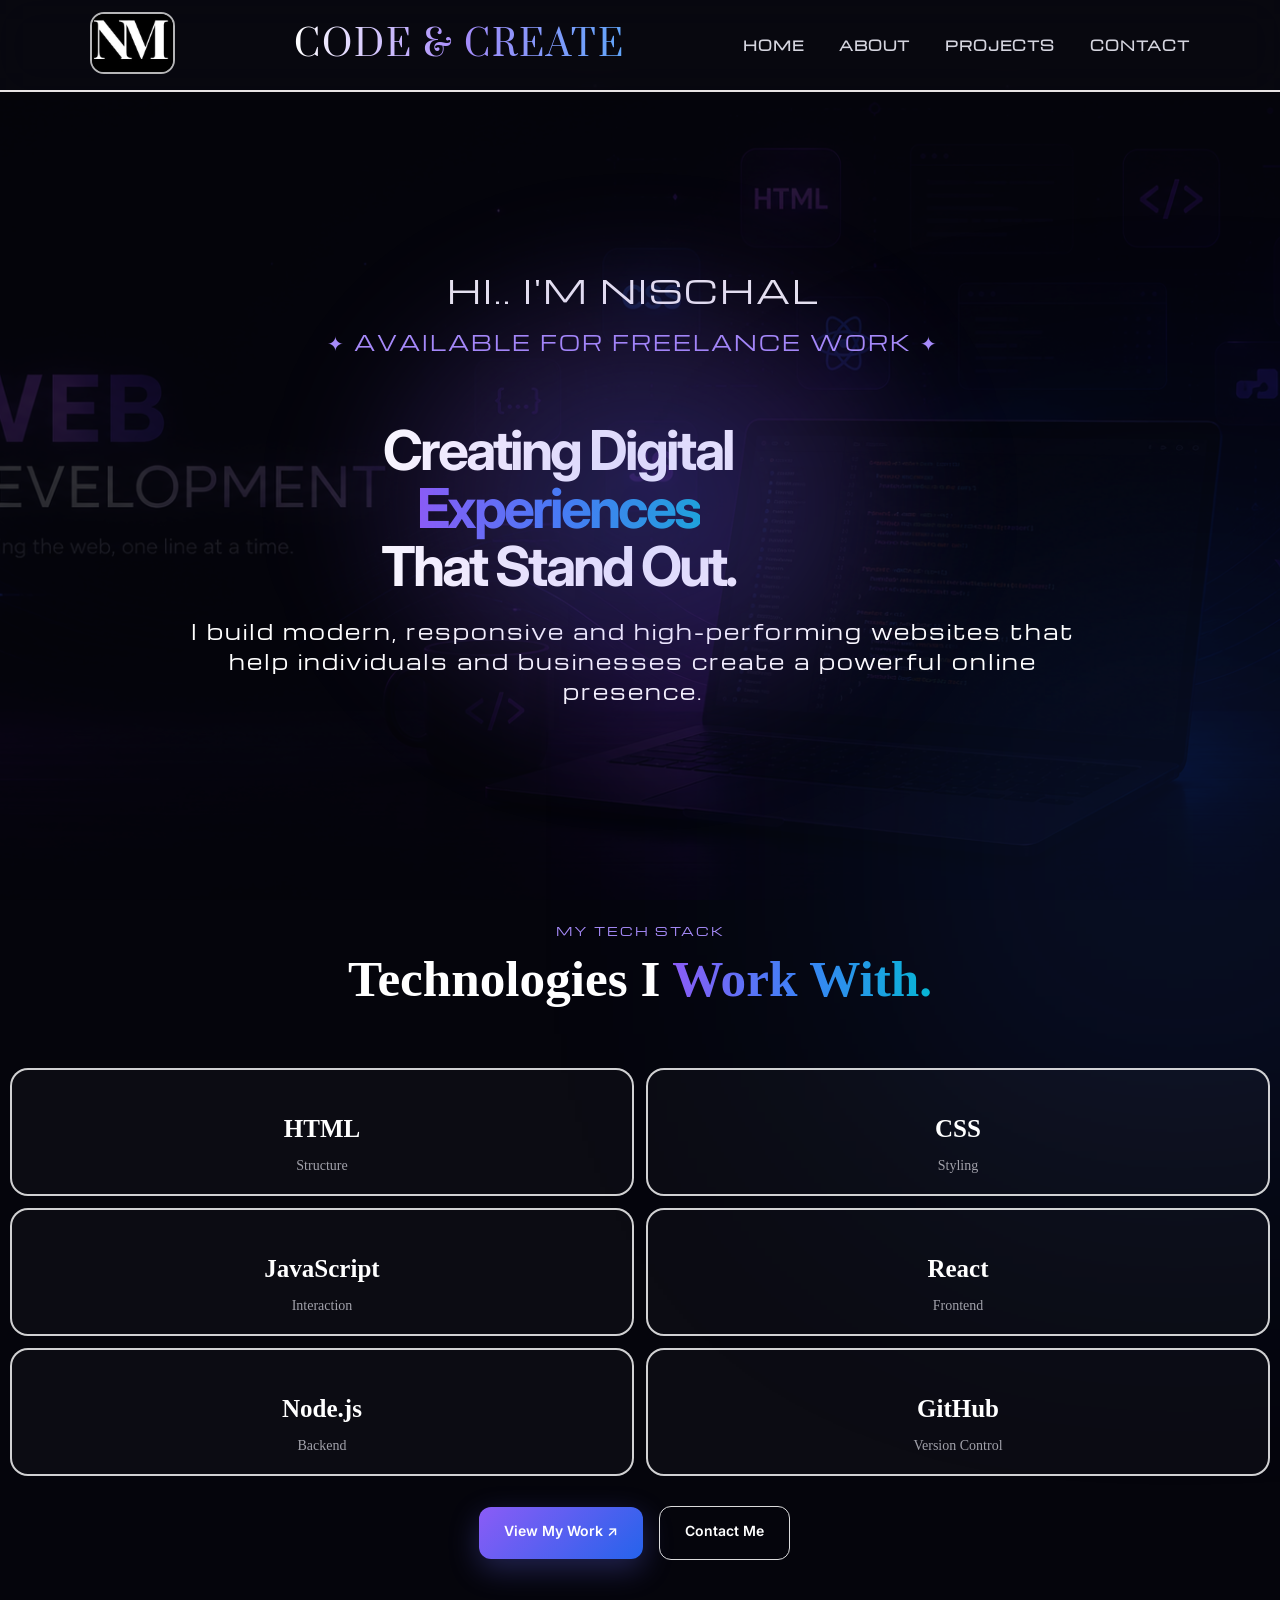
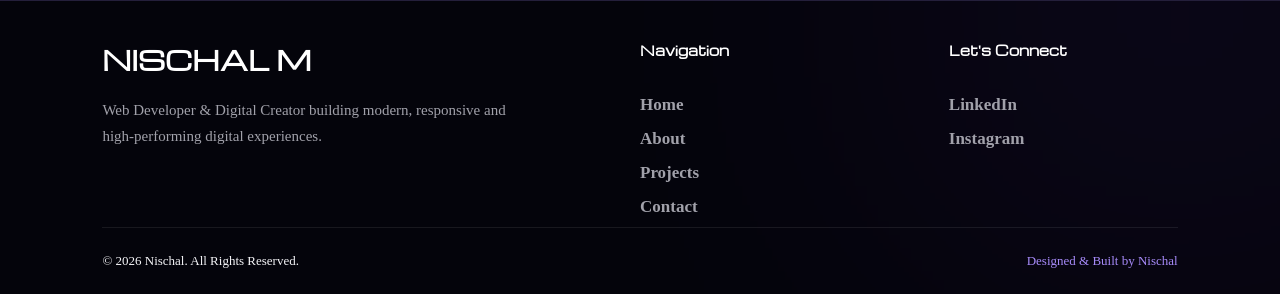
<file: index.html>
<!DOCTYPE html>
<html lang="en">

<head>
    <meta charset="UTF-8">
    <meta name="viewport" content="width=device-width, initial-scale=1.0">
    <title>Portfolio</title>
    <link rel="stylesheet" href="style.css">
    <link rel="preconnect" href="https://fonts.googleapis.com">
    <link rel="preconnect" href="https://fonts.gstatic.com" crossorigin>
    <link
        href="https://fonts.googleapis.com/css2?family=Bona+Nova+SC:ital,wght@0,400;0,700;1,400&family=Michroma&family=Noto+Sans+Arabic:wght@100..900&family=Prata&family=Roboto+Slab:wght@100..900&display=swap"
        rel="stylesheet">
</head>

<body>

    <body>
        <nav>

            <div class="logo-img">
                <img src="logo.jpg" alt="Logo">
            </div>

            <div class="logo">
                CODE & CREATE
            </div>

            <ul>
                <li><a href="index.html">Home</a></li>
                <li><a href="about.html">About</a></li>
                <li><a href="projects.html">Projects</a></li>
                <li><a href="contact.html">Contact</a></li>
            </ul>

        </nav>

        <section class="hero">

            <div class="hero-center">

                <p class="one">
                    <span class="intro-text"> Hi.. I'm Nischal </span><br>
                    ✦ AVAILABLE FOR FREELANCE WORK ✦
                </p>

                <h1 class="two">
                    Creating Digital <br>
                    <span class="bold">Experiences</span> <br>
                    That Stand Out.
                </h1>
                <p class="three">
                    I build modern, responsive and
                    high-performing
                    websites that help individuals and businesses
                    create a powerful online presence.
                </p>



            </div>
        </section>

        <!-- TECH STACK -->

        <section class="tech-section">

            <p class="section-small">
                MY TECH STACK
            </p>

            <h2>
                Technologies I <span>Work With.</span>
            </h2>


            <div class="tech-container">

                <div class="tech-card">

                    <h3>HTML</h3>
                    <p>Structure</p>
                </div>

                <div class="tech-card">
                    <h3>CSS</h3>
                    <p>Styling</p>
                </div>

                <div class="tech-card">
                    <h3>JavaScript</h3>
                    <p>Interaction</p>
                </div>

                <div class="tech-card">
                    <h3>React</h3>
                    <p>Frontend</p>
                </div>

                <div class="tech-card">
                    <h3>Node.js</h3>
                    <p>Backend</p>
                </div>

                <div class="tech-card">
                    <h3>GitHub</h3>
                    <p>Version Control</p>
                </div>

            </div>
            <a href="projects.html" class="btn">
                View My Work ↗
            </a>

            <a href="contact.html" class="btn">
                Contact Me
            </a>

        </section>
        <!-- footer -->
        <!-- ================= FOOTER ================= -->

        <footer class="footer">

            <div class="footer-top">

                <!-- Brand -->
                <div class="footer-brand">

                    <h2>NISCHAL<span> M</span></h2>

                    <p>
                        Web Developer & Digital Creator building modern,
                        responsive and high-performing digital experiences.
                    </p>

                </div>


                <!-- Navigation -->
                <div class="footer-links">

                    <h3>Navigation</h3>

                    <a href="home.html">Home</a>
                    <a href="about.html">About</a>
                    <a href="projects.html">Projects</a>
                    <a href="contact.html">Contact</a>

                </div>


                <!-- Social -->
                <div class="footer-social">

                    <h3>Let's Connect</h3>
                    <a href="https://www.linkedin.com/in/nischal17/">LinkedIn </a>
                    <a href="https://www.instagram.com/nischal.m_17_/">Instagram </a>

                </div>

            </div>


            <div class="footer-bottom">

                <p>
                    © 2026 Nischal. All Rights Reserved.
                </p>

                <p class="footer-made">
                    Designed & Built by Nischal
                </p>

            </div>

        </footer>
</file>
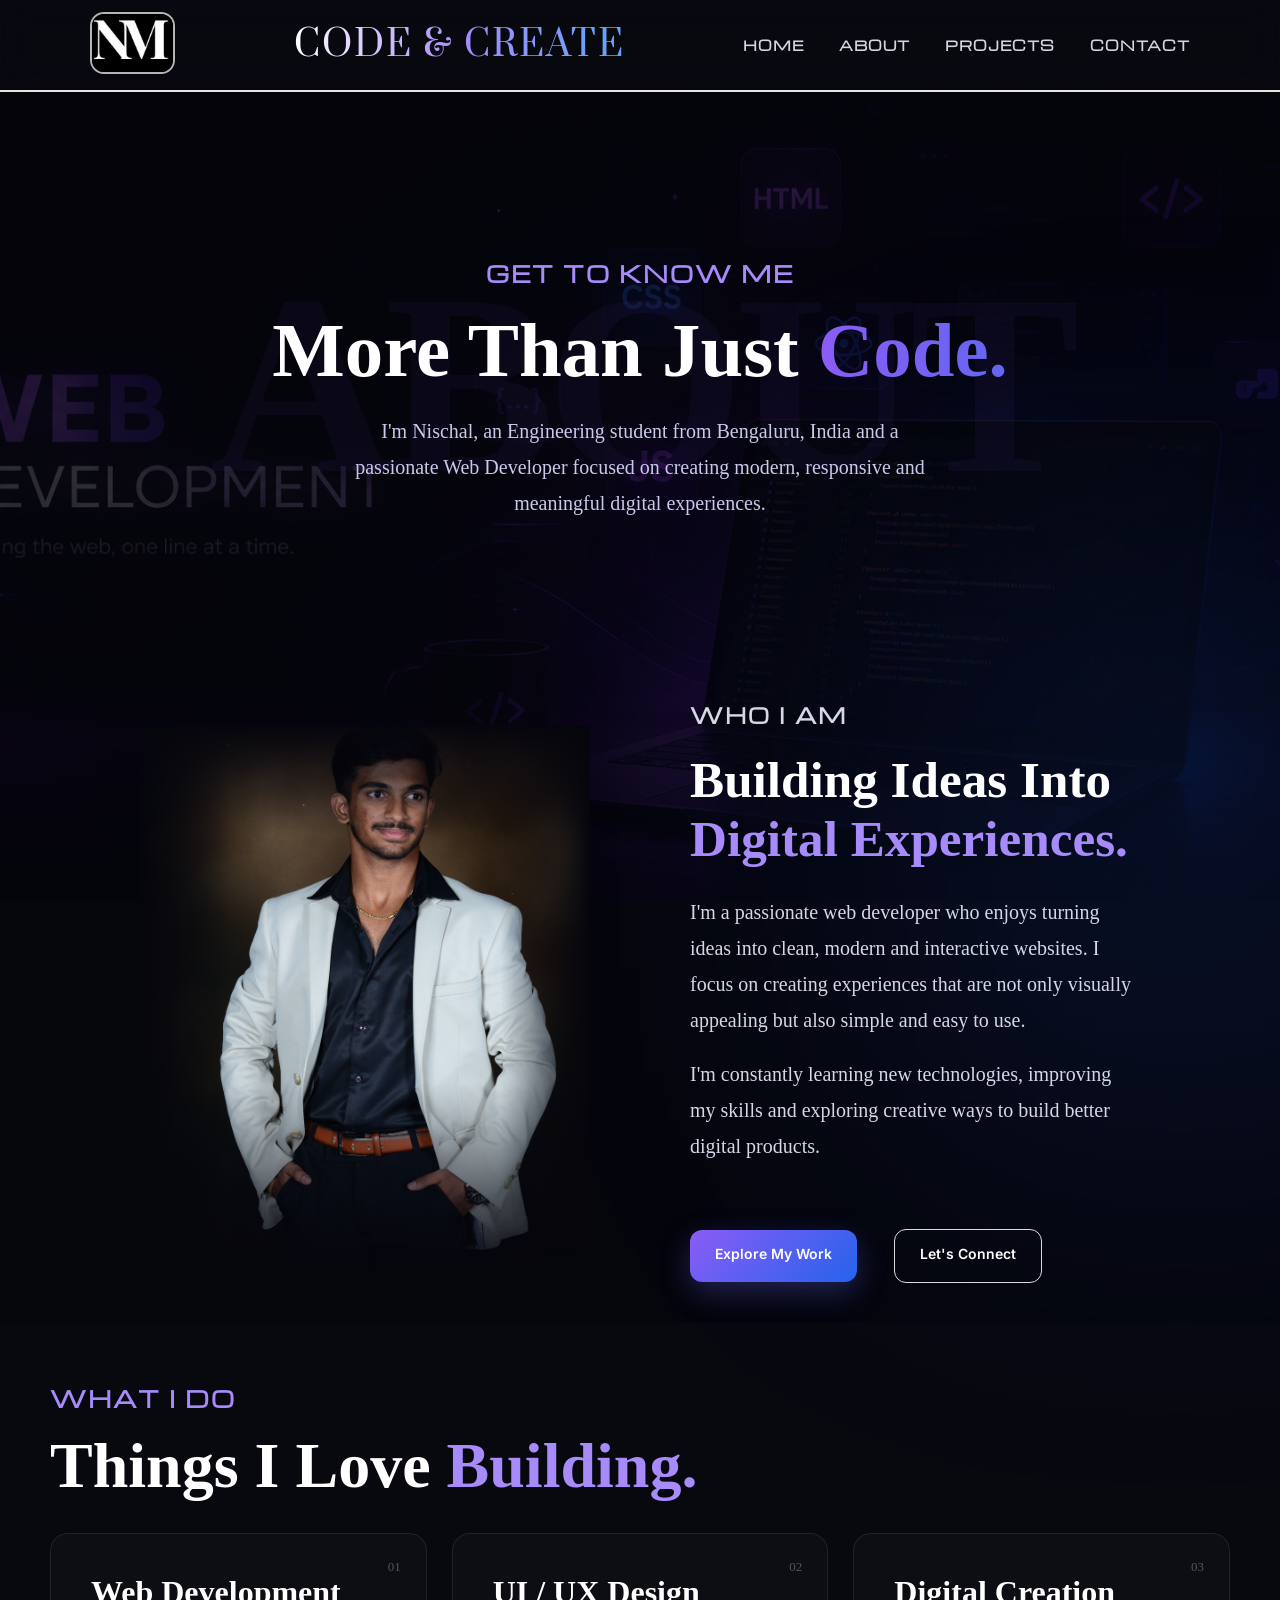
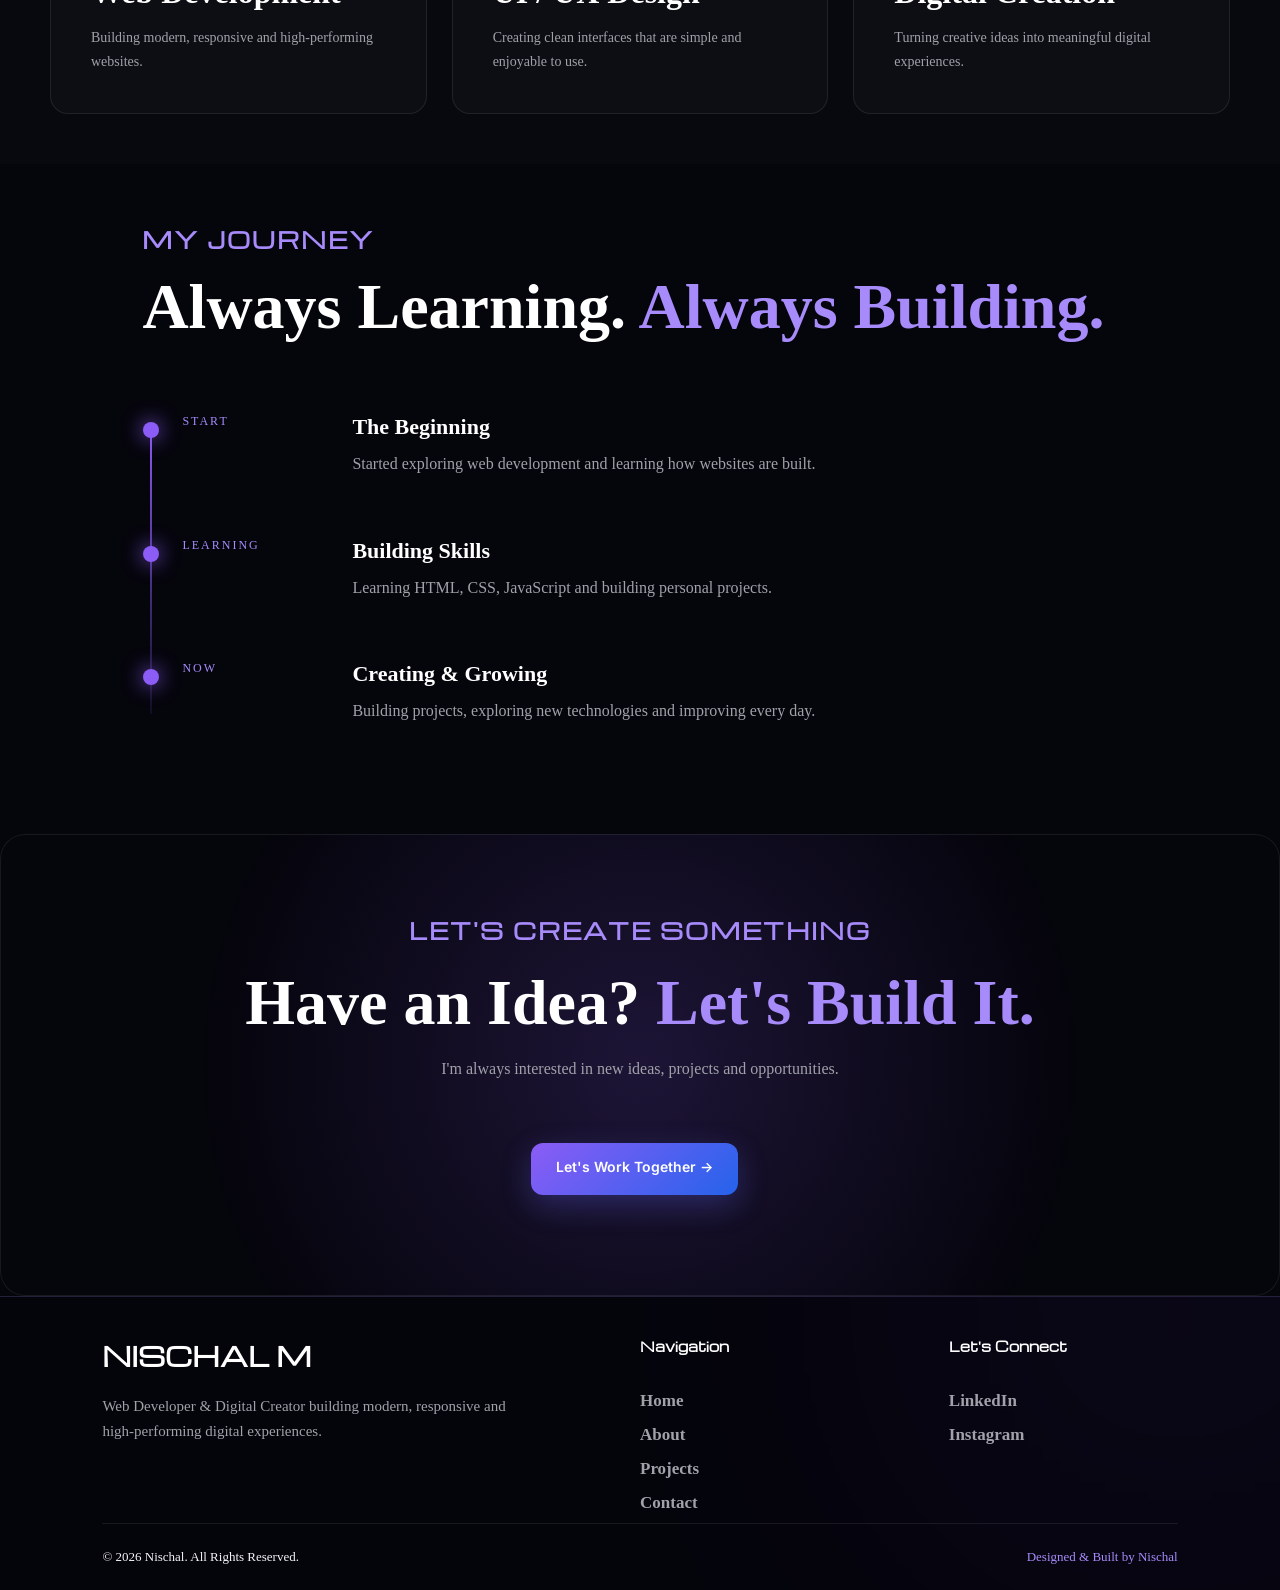
<file: about.html>
<!DOCTYPE html>
<html lang="en">

<head>
    <meta charset="UTF-8">
    <meta name="viewport" content="width=device-width, initial-scale=1.0">

    <title>About | Nischal</title>

    <link rel="stylesheet" href="style.css">
    <link rel="stylesheet" href="about.css">

    <link href="https://fonts.googleapis.com/css2?family=Inter:wght@400;500;600;700;800&family=Michroma&display=swap"
        rel="stylesheet">
</head>

<body>

    <!-- ================= NAVBAR ================= -->

    <nav>

        <div class="logo-img">
            <img src="logo.jpg" alt="NM Logo">
        </div>

        <div class="logo">
            CODE & CREATE
        </div>

        <ul>
            <li><a href="index.html">Home</a></li>
            <li><a href="about.html" class="active">About</a></li>
            <li><a href="projects.html">Projects</a></li>
            <li><a href="contact.html">Contact</a></li>
        </ul>

    </nav>


    <!-- ================= ABOUT HERO ================= -->

    <section class="about-hero">

        <div class="about-bg-text">
            ABOUT
        </div>

        <div class="about-hero-content">

            <p class="section-small">
                GET TO KNOW ME
            </p>

            <h1>
                More Than Just
                <span>Code.</span>
            </h1>

            <p class="about-hero-text">
                I'm Nischal, an Engineering student from Bengaluru, India and a passionate Web Developer focused on
                creating modern, responsive and meaningful digital
                experiences.
            </p>

        </div>

    </section>


    <!-- ================= WHO I AM ================= -->

    <section class="who-section">

        <div class="who-image">

            <div class="image-glow"></div>

            <img src="intro3.jpg" alt="Nischal">



        </div>


        <div class="who-content">

            <p class="section-small">
                WHO I AM
            </p>

            <h2>
                Building Ideas Into
                <span>Digital Experiences.</span>
            </h2>

            <p>
                I'm a passionate web developer who enjoys turning
                ideas into clean, modern and interactive websites.
                I focus on creating experiences that are not only
                visually appealing but also simple and easy to use.
            </p>

            <p>
                I'm constantly learning new technologies, improving
                my skills and exploring creative ways to build better
                digital products.
            </p>


            <div class="about-buttons">

                <a href="projects.html" class="btn">
                    Explore My Work 
                </a>

                <a href="contact.html" class="btn">
                    Let's Connect
                </a>

            </div>

        </div>

    </section>


    <!-- ================= WHAT I DO ================= -->

    <section class="services-section">

        <div class="section-heading">

            <p class="section-small">
                WHAT I DO
            </p>

            <h2>
                Things I Love
                <span>Building.</span>
            </h2>

        </div>


        <div class="services-container">

            <div class="service-card">

                <span class="service-number">
                    01
                </span>

                

                <h3>
                    Web Development
                </h3>

                <p>
                    Building modern, responsive and
                    high-performing websites.
                </p>

            </div>


            <div class="service-card">

                <span class="service-number">
                    02
                </span>

                

                <h3>
                    UI / UX Design
                </h3>

                <p>
                    Creating clean interfaces that
                    are simple and enjoyable to use.
                </p>

            </div>


            <div class="service-card">

                <span class="service-number">
                    03
                </span>

                

                <h3>
                    Digital Creation
                </h3>

                <p>
                    Turning creative ideas into
                    meaningful digital experiences.
                </p>

            </div>

        </div>

    </section>


    <!-- ================= JOURNEY ================= -->

    <section class="journey-section">

        <div class="section-heading">

            <p class="section-small">
                MY JOURNEY
            </p>

            <h2>
                Always Learning.
                <span>Always Building.</span>
            </h2>

        </div>


        <div class="journey-container">

            <div class="journey-line"></div>


            <div class="journey-item">

                <div class="journey-dot"></div>

                <div class="journey-year">
                    START
                </div>

                <div class="journey-content">

                    <h3>
                        The Beginning
                    </h3>

                    <p>
                        Started exploring web development and
                        learning how websites are built.
                    </p>

                </div>

            </div>


            <div class="journey-item">

                <div class="journey-dot"></div>

                <div class="journey-year">
                    LEARNING
                </div>

                <div class="journey-content">

                    <h3>
                        Building Skills
                    </h3>

                    <p>
                        Learning HTML, CSS, JavaScript and
                        building personal projects.
                    </p>

                </div>

            </div>


            <div class="journey-item">

                <div class="journey-dot"></div>

                <div class="journey-year">
                    NOW
                </div>

                <div class="journey-content">

                    <h3>
                        Creating & Growing
                    </h3>

                    <p>
                        Building projects, exploring new
                        technologies and improving every day.
                    </p>

                </div>

            </div>

        </div>

    </section>


    <!-- ================= CTA ================= -->

    <section class="about-cta">

        <p class="section-small">
            LET'S CREATE SOMETHING
        </p>

        <h2>
            Have an Idea?
            <span>Let's Build It.</span>
        </h2>

        <p>
            I'm always interested in new ideas,
            projects and opportunities.
        </p>

        <a href="contact.html" class="btn">
            Let's Work Together →
        </a>

    </section>


    <!-- ================= FOOTER ================= -->

    <footer class="footer">

        <div class="footer-top">

            <div class="footer-brand">

                <h2>NISCHAL<span> M</span></h2>

                <p>
                    Web Developer & Digital Creator building modern,
                    responsive and high-performing digital experiences.
                </p>

            </div>


            <div class="footer-links">

                <h3>Navigation</h3>

                <a href="index.html">Home</a>
                <a href="about.html">About</a>
                <a href="projects.html">Projects</a>
                <a href="contact.html">Contact</a>

            </div>


            <div class="footer-social">

                <h3>Let's Connect</h3>
                    <a href="https://www.linkedin.com/in/nischal17/">LinkedIn </a>
                    <a href="https://www.instagram.com/nischal.m_17_/">Instagram </a>

            </div>

        </div>


        <div class="footer-bottom">

            <p>
                © 2026 Nischal. All Rights Reserved.
            </p>

            <p class="footer-made">
                Designed & Built by Nischal
            </p>

        </div>

    </footer>

</body>

</html>
</file>
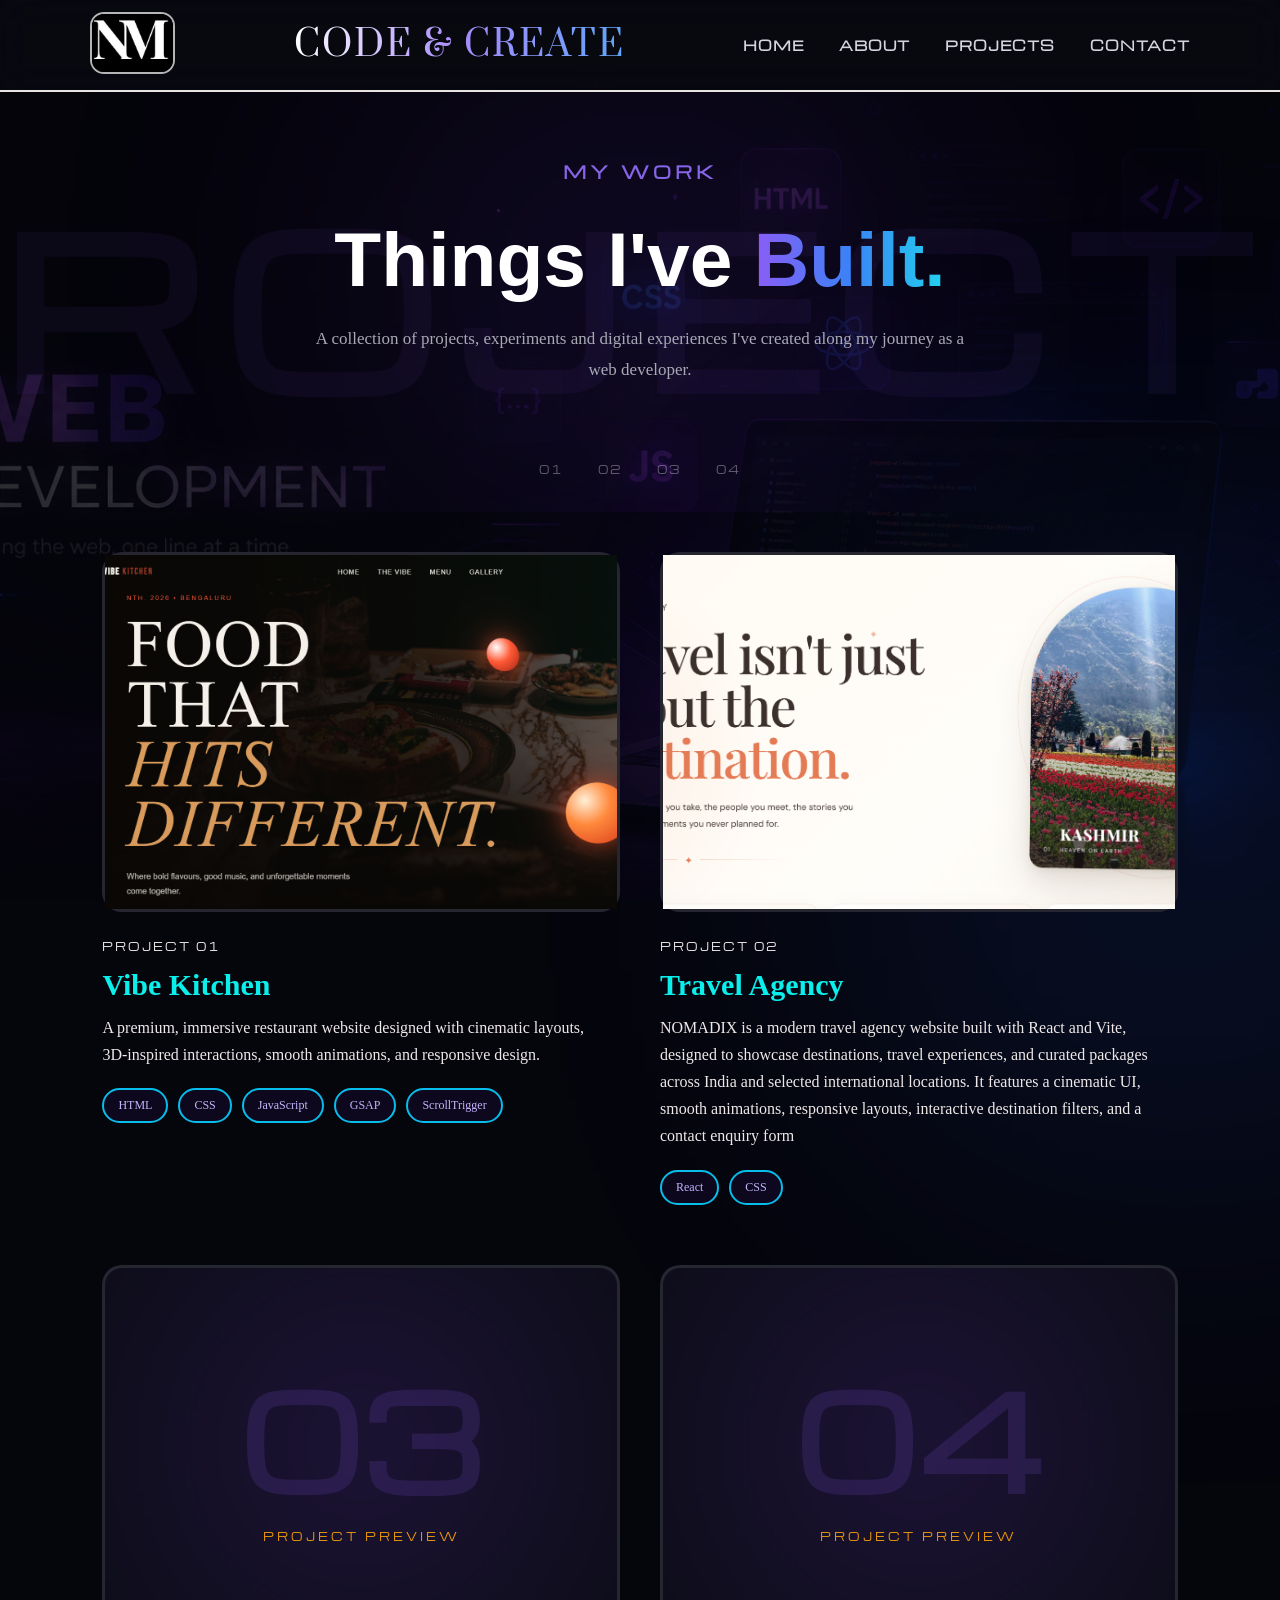
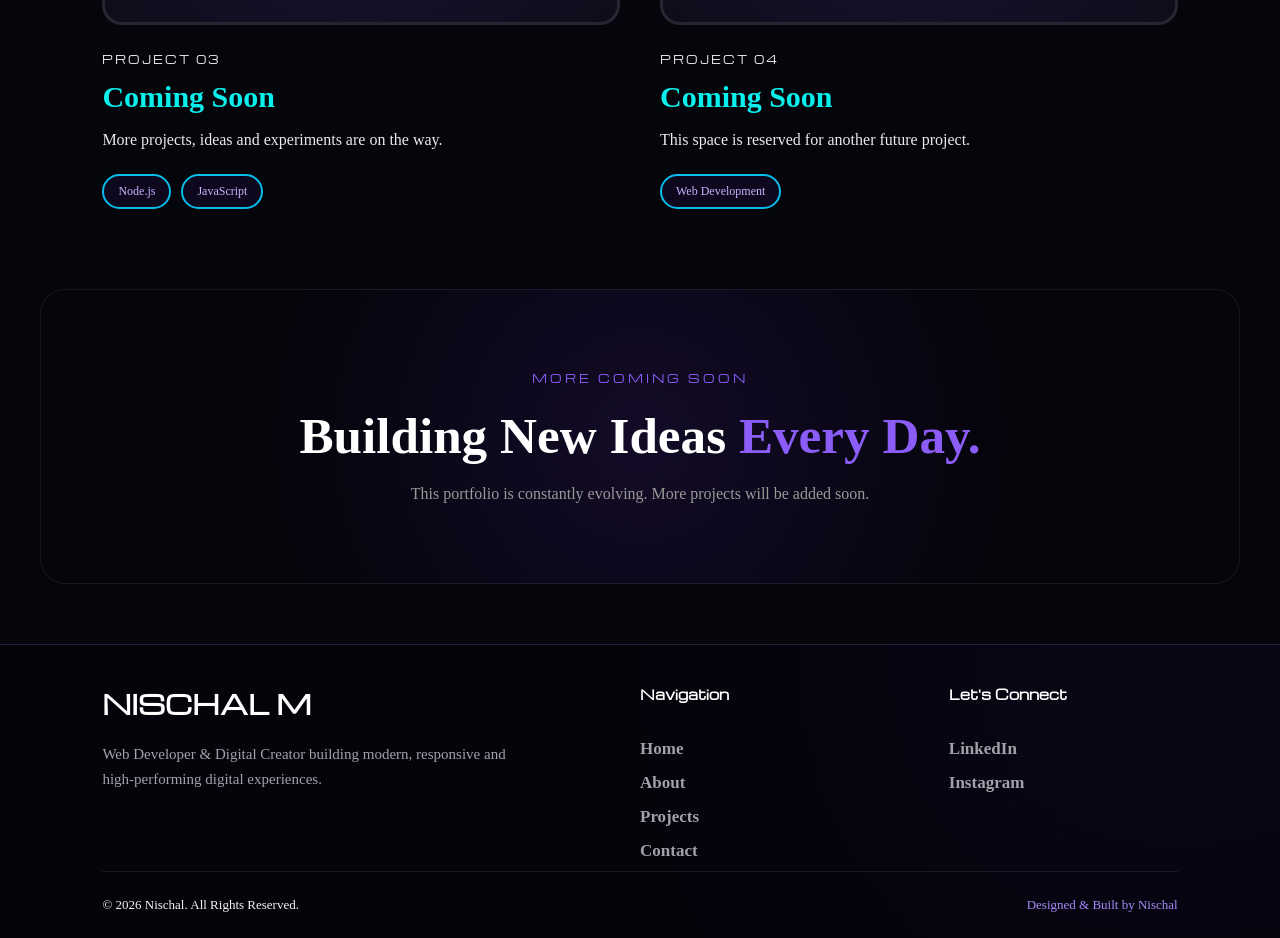
<file: projects.html>
<!DOCTYPE html>

<html lang="en">

<head>

    <meta charset="UTF-8">

    <meta name="viewport" content="width=device-width, initial-scale=1.0">

    <title>Projects | Nischal</title>

    <!-- Main CSS -->
    <link rel="stylesheet" href="style.css">

    <!-- Projects CSS -->
    <link rel="stylesheet" href="projects.css">

    <!-- Fonts -->

    <link
        href="https://fonts.googleapis.com/css2?family=Inter:wght@400;500;600;700;800&family=Michroma&family=Prata&display=swap"
        rel="stylesheet">

</head>


<body>


    <!-- ================= NAVBAR ================= -->

    <nav>

        <div class="logo-img">

            <img src="logo.jpg" alt="NM Logo">

        </div>


        <div class="logo">

            CODE & CREATE

        </div>


        <ul>

            <li>
                <a href="index.html">Home</a>
            </li>

            <li>
                <a href="about.html">About</a>
            </li>

            <li>
                <a href="projects.html" class="active">Projects</a>
            </li>

            <li>
                <a href="contact.html">Contact</a>
            </li>

        </ul>

    </nav>



    <!-- ================= PROJECT HERO ================= -->

    <section class="projects-hero">

        <p class="section-small">

            MY WORK

        </p>


        <h1>

            Things I've <span>Built.</span>

        </h1>


        <p class="projects-intro">

            A collection of projects, experiments and digital
            experiences I've created along my journey as a web developer.

        </p>
        <div class="project-counter">

            <span>01</span>

            <span>02</span>

            <span>03</span>

            <span>04</span>

        </div>

    </section>



    <!-- ================= PROJECTS GRID ================= -->

    <section class="projects-section">


        <div class="projects-grid">


            <!-- ================= PROJECT 01 ================= -->

            <div class="project-item">

                <a href="https://project1-vibe-kitchen-kappa.vercel.app/" target="_blank" class="project-image-link">

                    <div class="project-image">

                        <img src="pro1.png" alt="Vibe Kitchen Restaurant Website">

                    </div>

                </a>

                <div class="project-info">

                    <p class="project-number">

                        PROJECT 01

                    </p>


                    <h2>

                        Vibe Kitchen

                    </h2>


                    <p>

                        A premium, immersive restaurant website designed with cinematic layouts, 3D-inspired
                        interactions, smooth animations, and responsive design.

                    </p>


                    <div class="project-tags">

                        <span>HTML</span>

                        <span>CSS</span>

                        <span>JavaScript</span>

                        <span>GSAP</span>

                        <SPAN>ScrollTrigger</SPAN>

                    </div>

                </div>

            </div>



            <!-- ================= PROJECT 02 ================= -->

            <div class="project-item">
                <a href="https://travel-agency-demo-cyan.vercel.app/" target="_blank" class="project-image-link">



                    <div class="project-image">
                        <img src="pro2-new.png" alt="Travel Agency Website">
                    </div>
                </a>





                <div class="project-info">

                    <p class="project-number">

                        PROJECT 02

                    </p>


                    <h2>

                        Travel Agency

                    </h2>


                    <p>

                        NOMADIX is a modern travel agency website built with React and Vite, designed to showcase
                        destinations, travel experiences, and curated packages across India and selected
                        international locations. It features a cinematic UI, smooth animations, responsive
                        layouts, interactive destination filters, and a contact enquiry form</p>


                    </p>


                    <div class="project-tags">

                        <span>React</span>

                        <span>CSS</span>

                    </div>

                </div>

            </div>



            <!-- ================= PROJECT 03 ================= -->

            <div class="project-item">

                <a href="#" target="_blank" class="project-image-link">

                    <div class="project-image">

                        <div class="project-placeholder">

                            <span>03</span>

                            <p>PROJECT PREVIEW</p>

                        </div>

                    </div>

                </a>


                <div class="project-info">

                    <p class="project-number">

                        PROJECT 03

                    </p>


                    <h2>

                        Coming Soon

                    </h2>


                    <p>

                        More projects, ideas and experiments
                        are on the way.

                    </p>


                    <div class="project-tags">

                        <span>Node.js</span>

                        <span>JavaScript</span>

                    </div>

                </div>

            </div>



            <!-- ================= PROJECT 04 ================= -->

            <div class="project-item">

                <a href="#" target="_blank" class="project-image-link">

                    <div class="project-image">

                        <div class="project-placeholder">

                            <span>04</span>

                            <p>PROJECT PREVIEW</p>

                        </div>

                    </div>

                </a>


                <div class="project-info">

                    <p class="project-number">

                        PROJECT 04

                    </p>


                    <h2>

                        Coming Soon

                    </h2>


                    <p>

                        This space is reserved for another
                        future project.

                    </p>


                    <div class="project-tags">

                        <span>Web Development</span>

                    </div>

                </div>

            </div>


        </div>

    </section>



    <!-- ================= FUTURE PROJECT CTA ================= -->

    <section class="projects-cta">

        <div class="projects-cta-box">

            <p>

                MORE COMING SOON

            </p>


            <h2>

                Building New Ideas <span>Every Day.</span>

            </h2>


            <p class="projects-cta-text">

                This portfolio is constantly evolving.
                More projects will be added soon.

            </p>

        </div>

    </section>



    <!-- ================= FOOTER ================= -->
    <footer class="footer">

        <div class="footer-top">

            <div class="footer-brand">

                <h2>NISCHAL<span> M</span></h2>

                <p>
                    Web Developer & Digital Creator building modern,
                    responsive and high-performing digital experiences.
                </p>

            </div>


            <div class="footer-links">

                <h3>Navigation</h3>

                <a href="index.html">Home</a>
                <a href="about.html">About</a>
                <a href="projects.html">Projects</a>
                <a href="contact.html">Contact</a>

            </div>


            <div class="footer-social">

                <h3>Let's Connect</h3>
                <a href="https://www.linkedin.com/in/nischal17/">LinkedIn </a>
                <a href="https://www.instagram.com/nischal.m_17_/">Instagram </a>

            </div>

        </div>


        <div class="footer-bottom">

            <p>
                © 2026 Nischal. All Rights Reserved.
            </p>

            <p class="footer-made">
                Designed & Built by Nischal
            </p>

        </div>

    </footer>

</body>

</html>
</file>
<file: style.css>
/* =========================
   GLOBAL
========================= */

@import url('https://fonts.googleapis.com/css2?family=Inter:wght@400;500;600;700;800&family=Michroma&family=Prata&display=swap');

* {
    margin: 0;
    padding: 0;
    box-sizing: border-box;
}

html {
    scroll-behavior: smooth;
}

body {
    margin: 0;
    min-height: 100vh;
    background-color: #05050c;
    color: white;
}

body::before {
    content: "";

    position: fixed;
    inset: 0;

    background-image: url("./bg1.png");
    background-size: cover;
    background-position: center;
    background-repeat: no-repeat;

    opacity: 0.2;

    z-index: -1;

    pointer-events: none;
}

body::after {
    content: "";

    position: fixed;

    width: 500px;
    height: 500px;

    background: #2563eb;

    filter: blur(180px);

    opacity: 0.18;

    bottom: -200px;
    right: -150px;

    z-index: -1;
}


/* =========================
   NAVBAR
========================= */

nav {

    position: sticky;
    top: 0;

    width: 100%;

    min-height: 80px;

    display: flex;
    align-items: center;
    justify-content: space-between;

    padding: 12px 7%;

    background: rgba(10, 10, 18, 0.75);

    backdrop-filter: blur(20px);

    border-bottom: 2px solid rgb(232, 228, 228);

    z-index: 1000;

}


/* =========================
   LOGO IMAGE
========================= */

.logo-img img {

    width: 85px;
    height: 62px;

    object-fit: cover;

    border: 2px solid rgba(255, 255, 255, 0.7);

    border-radius: 14px;

    transition: 0.3s;

}

.logo-img img:hover {

    transform: rotate(5deg) scale(1.05);

    box-shadow:
        0 0 25px rgba(139, 92, 246, 0.6);

}


/* =========================
   PORTFOLIO LOGO TEXT
========================= */

.logo {

    font-family: "Prata", serif;

    font-size: clamp(25px, 3vw, 35px);

    color: white;

    letter-spacing: 2px;

    background:
        linear-gradient(90deg,
            #ffffff,
            #a78bfa,
            #60a5fa);

    -webkit-background-clip: text;

    color: transparent;

}


/* =========================
   NAV LINKS
========================= */

nav ul {

    display: flex;

    align-items: center;

    gap: 35px;

}

nav ul li {

    list-style: none;

}

nav ul li a {

    position: relative;

    text-decoration: none;

    text-transform: uppercase;

    color: #d5d5df;

    font-size: 13px;

    font-family: "Michroma", sans-serif;

    letter-spacing: 1px;
    font-weight: bolder;

    transition: 0.3s;

}


/* HOVER COLOR */

nav ul li a:hover {

    color: rgb(238, 3, 3);

}


/* ANIMATED UNDERLINE */

nav ul li a::after {

    content: "";

    position: absolute;

    width: 0;

    height: 2px;

    left: 0;

    bottom: -8px;

    background:
        linear-gradient(90deg,
            #8b5cf6,
            #3b82f6);

    transition: 0.3s;

}

nav ul li a:hover::after {

    width: 100%;

}


/* =========================
   HERO SECTION
========================= */

.hero {

    width: 100%;
    padding: 80px 5% 50px;
    padding-top: 10px;
    min-height: calc(100vh - 80px);

    max-width: 1500px;

    margin: auto;

    display: flex;
    flex-direction: column;

    justify-content: space-evenly;

    align-items: center;

    gap: 70px;
    text-align: center;

    padding-left: 50px;
    flex: content;


    animation: fadeUp 1s ease;
    position: relative;
    overflow: hidden;
    isolation: isolate;

}

.hero-center .one {

    font-family: "Michroma", sans-serif;

    color: #a78bfa;

    font-size: clamp(20px, 1.5vw, 24px);

    letter-spacing: 2px;
    line-height: 2;

    margin-bottom: 60px;
    text-align: center;
    text-transform: uppercase;

}

.hero-center .intro-text {
    font-family: "Michroma", sans-serif;
    color: #e8e5f0;
    font-size: clamp(30px, 2.5vw, 60px);
    letter-spacing: 2px;
    gap: 0px;
    text-transform: uppercase;
    width: 100%;
}


/* MAIN HEADING */

.hero-center .two {

    font-family: "Inter", sans-serif;

    font-size: clamp(25px, 6vw, 55px);

    font-weight: 500px;

    line-height: 1.05;

    letter-spacing: -3px;

    max-width: 750px;
    text-align: center;

    color: white;

}

.hero-center .three {

    font-family: "Michroma", sans-serif;

    font-size: 20px;

    font-weight: 500px;

    line-height: 1.05;

    letter-spacing: 2px;

    max-width: 900px;
    text-align: center;
    color: white;
    padding-top: 20px;
    line-height: 1.5;


}

.hero::before {
    content: "";

    position: absolute;

    width: 600px;
    height: 500px;

    background: radial-gradient(ellipse,
            rgba(99, 102, 241, 0.30) 0%,
            rgba(139, 92, 246, 0.18) 40%,
            transparent 75%);

    top: 50%;
    left: 50%;

    transform: translate(-50%, -50%);

    filter: blur(50px);

    z-index: 0;

    pointer-events: none;
}


/* =========================
   LEFT SIDE
========================= */



/* SMALL INTRO TEXT */




/* GRADIENT TEXT */

.bold {

    background:
        linear-gradient(90deg,
            #8b5cf6,
            #3b82f6,
            #06b6d4);

    -webkit-background-clip: text;

    color: transparent;

}


/* =========================
   BUTTONS
========================= */

.btn {

    display: inline-block;

    margin-top: 30px;
    margin-bottom: 30px;

    margin-right: 12px;

    padding: 15px 25px;
    padding-bottom: 20px;

    border: none;

    border-radius: 12px;

    background:
        linear-gradient(135deg,
            #8b5cf6,
            #2563eb);

    color: white;

    font-family: "Inter", sans-serif;

    font-weight: 600;

    font-size: 14px;

    cursor: pointer;

    transition: all 0.3s ease;

    box-shadow: 0 10px 30px rgba(99, 102, 241, 0.3);
    display: inline-block;
    text-decoration: none;

}


/* BUTTON HOVER */

.btn:hover {

    transform:
        translateY(-5px) scale(1.03);

    box-shadow:
        0 15px 40px rgba(139, 92, 246, 0.5);

}


/* SECOND BUTTON */

.btn:nth-of-type(2) {

    background: transparent;

    border:
        1px solid rgba(255, 255, 255, 0.859);

    box-shadow: none;
    transition: none;


}

.btn:nth-of-type(2):hover {

    background:
        rgba(226, 211, 211, 0.08);
    color: rgb(183, 255, 0);
    border: 3px solid rgba(255, 255, 255, 0.859);

}




@keyframes fadeUp {

    from {

        opacity: 0;

        transform:
            translateY(40px);

    }

    to {

        opacity: 1;

        transform:
            translateY(0);

    }

}


/* =========================
   RESPONSIVE TABLET
========================= */

@media (max-width: 900px) {

    nav {

        padding: 12px 5%;

    }

    nav ul {

        gap: 18px;

    }

    .hero {

        flex-direction: column;

        text-align: center;

        padding-top: 100px;

    }

    .hero-left {

        display: flex;

        flex-direction: column;

        align-items: center;

    }

    .hero-right {

        margin-top: 20px;

    }

}


/* =========================
   MOBILE
========================= */

@media (max-width: 650px) {

    nav {

        min-height: 70px;

        padding: 10px 20px;

    }

    .logo-img img {

        width: 48px;
        height: 48px;

    }

    .logo {

        font-size: 26px;

    }

    nav ul {

        display: none;

    }

    .hero {

        padding:
            70px 20px 50px;

        gap: 50px;

    }

    .hero-left .two {

        font-size: 42px;

        letter-spacing: -2px;

    }

    .hero-right img {

        width: 90%;

    }

    .btn {

        padding: 13px 18px;

        font-size: 12px;
        padding-bottom: 20px;

    }

}

/* TECH STACK */

.tech-section {

    max-width: 1300px;

    margin: auto;

    padding: 10px;

    text-align: center;
    padding-top: 10px;
}


.section-small {

    color: #a78bfa;

    font-family: "Michroma", sans-serif;

    font-size: 12px;

    letter-spacing: 2px;

    margin-bottom: 10px;
}


.tech-section h2,
.featured-section h2 {

    font-size: clamp(32px, 4vw, 55px);

    margin-bottom: 60px;
}


.tech-section h2 span,
.featured-section h2 span,
.cta-section h2 span {

    background: linear-gradient(90deg,
            #8b5cf6,
            #3b82f6,
            #06b6d4);

    -webkit-background-clip: text;

    color: transparent;
}


.tech-container {

    display: grid;

    grid-template-columns:
        repeat(3, 1fr);

    gap: 30px;
}


.tech-card {

    padding: 30px;
    padding-bottom: 20px;

    background:
        rgba(255, 255, 255, 0.03);

    border:
        2px solid rgba(255, 255, 255, 0.811);

    border-radius: 18px;

    transition: 0.5s;
}


.tech-card:hover {

    transform:
        translateY(-10px);


    box-shadow:
        0 20px 50px rgba(139, 92, 246, 0.15);
    border: 5px solid rgba(138, 92, 246, 0.91);
    transition: all 0.1s ease;
}


.tech-card span {

    color: #8b5cf6;

    font-size: 12px;
}


.tech-card h3 {

    margin: 15px 0;

    font-size: 25px;
}


.tech-card p {

    color: #a1a1aa;

    font-size: 14px;
}
/* footer */
/* ================= FOOTER ================= */

.footer {
    background: rgba(5, 5, 12, 0.95);

    border-top: 1px solid rgba(167, 139, 250, 0.2);

    padding: 40px 8% 25px;

    position: relative;

    overflow: hidden;
}


/* Purple glow */

.footer::before {
    content: "";

    position: absolute;

    width: 400px;
    height: 400px;

    background: #7c3aed;

    filter: blur(180px);

    opacity: 0.12;

    top: -200px;
    right: -100px;

    pointer-events: none;
}


/* Footer Layout */

.footer-top {
    max-width: 1200px;

    margin: auto;

    display: grid;

    grid-template-columns: 2fr 1fr 1fr;

    gap: 80px;

    padding-bottom: 10px;

    position: relative;

    z-index: 1;
}


/* Brand */

.footer-brand h2 {
    font-family: "Michroma", sans-serif;

    font-size: 26px;

    margin-bottom: 20px;

    color: white;
    gap: 5px;
}


.footer-brand h2 span {
    color: white;
    gap: 5px;
}


.footer-brand p {
    max-width: 420px;

    color: #a1a1aa;

    line-height: 1.7;

    font-size: 15px;
}


/* Links */

.footer h3 {
    font-family: "Michroma", sans-serif;

    font-size: 13px;

    margin-bottom: 22px;

    color: white;
}


.footer-links,
.footer-social {
    display: flex;

    flex-direction: column;

    gap: 14px;
}


.footer a {
    text-decoration: none;

    color: #a1a1aa;

    font-size: 17px;
    font-weight: bolder;
    transition: 0.3s ease;
}


.footer a:hover {
    color: #e606b5;

    transform: translateX(6px);
}


/* Bottom Section */

.footer-bottom {
    max-width: 1200px;

    margin: auto;

    padding-top: 25px;

    border-top: 1px solid rgba(255, 255, 255, 0.08);

    display: flex;

    justify-content: space-between;

    align-items: center;

    color: #f5f5f8;

    font-size: 13px;

    position: relative;

    z-index: 1;
}


.footer-made {
    color: #a78bfa;
}


/* ================= MOBILE ================= */

@media (max-width: 768px) {

    .footer {
        padding: 55px 7% 25px;
    }


    .footer-top {
        grid-template-columns: 1fr;

        gap: 45px;
    }


    .footer-bottom {
        flex-direction: column;

        align-items: flex-start;

        gap: 10px;
    }

}

/*
/* FLOAT ANIMATION */

@keyframes floatTag {

    0%,
    100% {
        transform: translateY(0);
    }

    50% {
        transform: translateY(-15px);
    }

}


/* =========================
   MOBILE
========================= */

@media (max-width: 650px) {

    .image-container {
        width: 280px;
        height: 380px;
    }

    .tag-one {
        right: -20px;
    }

    .tag-two {
        left: -20px;
    }

}
/* ================= MOBILE TECH STACK FIX ================= */

@media (max-width: 768px) {

    .tech-section {
        width: 100%;
        overflow: hidden;
        padding: 60px 20px;
        box-sizing: border-box;
    }

    .tech-container {
        width: 100%;
        max-width: 100%;
        margin: 0 auto;

        display: grid;
        grid-template-columns: 1fr;
        gap: 15px;

        padding: 0;
        box-sizing: border-box;
    }

    .tech-card {
        width: 100%;
        max-width: 100%;
        min-width: 0;

        box-sizing: border-box;
    }

    .tech-section h2,
    .tech-section .section-small {
        text-align: center;
        max-width: 100%;
    }
}


/* EXTRA FIX FOR HORIZONTAL SCROLL */

html,
body {
    max-width: 100%;
    overflow-x: hidden;
}
.tech-container {
    grid-template-columns: repeat(2, 1fr);
    gap: 12px;
}
</file>
<file: about.css>
/* ================= ABOUT PAGE ================= */

.about-hero {
    min-height: 65vh;

    position: relative;

    display: flex;
    align-items: center;
    justify-content: center;

    text-align: center;

    overflow: hidden;

    padding: 50px 8%;
}


.about-bg-text {
    position: absolute;

    font-size: clamp(100px, 20vw, 280px);

    font-weight: 800;

    letter-spacing: -10px;

    color: rgba(139, 92, 246, 0.05);

    z-index: 0;

    user-select: none;
}


.about-hero-content {
    position: relative;

    z-index: 2;

    max-width: 800px;
}


.about-hero h1 {
    font-size: clamp(45px, 6vw, 85px);

    line-height: 1.1;

    margin: 20px 0;

    font-weight: 700;
}


.about-hero h1 span {
    background: linear-gradient(90deg, #8b5cf6, #6366f1);

    -webkit-background-clip: text;

    color: transparent;
}


.about-hero-text {
    max-width: 600px;

    margin: auto;

    color: #c9c9e9;

    font-size: 20px;

    line-height: 1.8;
    justify-content: space-between;
}

/* img and who */
.who-section {
    max-width: 1200px;

    margin: auto;

    padding: 10px 8%;

    display: grid;

    grid-template-columns: 1fr 1fr;

    align-items: center;

    gap: 100px;
}

.who-image img {
    width: 100%;
    height: 100%;
    object-fit: cover;
    position: relative;
    z-index: 1;
}

.who-image {
    position: relative;
    height: 550px;
    overflow: hidden;
}

.who-image::after {
    content: "";

    position: absolute;
    inset: 0;

    background:
        linear-gradient(to bottom,
            #05050c 0%,
            transparent 20%,
            transparent 65%,
            #05050c 100%),
        linear-gradient(to right,
            #05050c 0%,
            transparent 20%,
            transparent 80%,
            #05050c 100%);

    pointer-events: none;
    z-index: 2;
}

.image-glow {
    position: absolute;

    width: 300px;
    height: 300px;

    background: #6217e3;

    filter: blur(120px);

    opacity: 0.25;

    top: 50%;
    left: 50%;

    transform: translate(-50%, -50%);

    z-index: 1;
}

.who-content h2 {
    font-size: clamp(32px, 4vw, 55px);

    line-height: 1.15;

    margin: 15px 0 25px;
}


.who-content h2 span {
    display: block;

    color: #a78bfa;
    font-weight: bold;
}


.who-content>p {
    color: #d6d6e6;
    font-size: 20px;

    line-height: 1.8;

    margin-bottom: 18px;
}


.about-buttons {
    display: flex;

    align-items: center;

    gap: 25px;

    margin-top: 35px;
}


.text-btn {
    color: white;

    text-decoration: none;

    transition: 0.3s;
}


.text-btn:hover {
    color: #a78bfa;
}

/* what i do */
.services-section {
    padding: 50px;

    background: rgba(255, 255, 255, 0.015);
}


.section-heading {
    max-width: 1200px;

    margin: auto;
    font-weight: bold;

    margin-bottom: 30px;
}


.section-heading h2 {
    font-size: clamp(35px, 5vw, 65px);

    margin-top: 15px;
}

.section-small {
    color: #a78bfa;
    font-family: "Michroma", sans-serif;
    font-size: 22px;
    font-weight: bold;
    letter-spacing: 2px;
    margin-bottom: 10px;
    padding-top: 10px;
}


.section-heading h2 span {
    color: #a78bfa;
}


.services-container {
    max-width: 1200px;

    margin: auto;

    display: grid;

    grid-template-columns: repeat(3, 1fr);

    gap: 25px;
}


.service-card {
    position: relative;

    padding: 40px;

    background: rgba(255, 255, 255, 0.025);

    border: 1px solid rgba(255, 255, 255, 0.08);

    border-radius: 18px;

    transition: ease;
}


.service-card:hover {
    transform: translateY(-10px);
    border: 3px solid rgba(75, 11, 225, 0.984);



    background: rgba(139, 92, 246, 0.05);
}


.service-number {
    position: absolute;

    top: 25px;
    right: 25px;

    color: #555;

    font-size: 13px;
}




.service-card h3 {
    font-size: 32px;

    margin-bottom: 15px;
}


.service-card p {
    color: #a1a1aa;

    line-height: 1.7;

    font-size: 14px;
}

/* journey */
.journey-section {
    padding: 50px 8%;

    max-width: 1200px;

    margin: auto;
}


.journey-container {
    position: relative;

    margin-top: 70px;

    padding-left: 40px;
}


.journey-line {
    position: absolute;

    left: 8px;

    top: 10px;

    width: 2px;

    height: calc(100% - 20px);

    background: linear-gradient(#8b5cf6,
            rgba(139, 92, 246, 0.1));
}


.journey-item {
    position: relative;

    display: grid;

    grid-template-columns: 130px 1fr;

    gap: 40px;

    margin-bottom: 60px;
}


.journey-dot {
    position: absolute;

    left: -39px;

    top: 8px;

    width: 16px;
    height: 16px;

    background: #8b5cf6;

    border-radius: 50%;

    box-shadow: 0 0 20px #8b5cf6;
}


.journey-year {
    font-size: 12px;

    letter-spacing: 2px;

    color: #a78bfa;
}


.journey-content h3 {
    font-size: 22px;

    margin-bottom: 10px;
}


.journey-content p {
    color: #a1a1aa;

    line-height: 1.7;

    max-width: 600px;
}

/* abt CTA */
.about-cta {

    max-width: 1600px;

    padding: 70px 40px;

    text-align: center;

    border-radius: 25px;

    background:
        radial-gradient(circle at center,
            rgba(139, 92, 246, 0.18),
            transparent 65%);

    border: 1px solid rgba(255, 255, 255, 0.08);
}


.about-cta h2 {
    font-size: clamp(35px, 5vw, 65px);

    margin: 20px 0;
}


.about-cta h2 span {
    color: #a78bfa;
}


.about-cta>p:not(.section-small) {
    color: #a1a1aa;

    margin-bottom: 35px;
}


.about-cta .btn {
    display: inline-block;
}

/* media tablet */
/* ================= TABLET ================= */

@media screen and (max-width: 1024px) {

    .about-hero {
        min-height: 60vh;
        padding: 100px 6%;
    }

    .about-bg-text {
        font-size: clamp(90px, 18vw, 180px);
    }

    .about-hero h1 {
        font-size: 60px;
    }

    /* WHO SECTION */

    .who-section {
        grid-template-columns: 1fr 1fr;
        gap: 50px;

        padding: 100px 6%;
    }

    .who-image {
        height: 480px;
    }

    .who-content h2 {
        font-size: 42px;
    }

    .who-content>p {
        font-size: 15px;
    }

    .experience-card {
        right: -10px;
        bottom: -20px;
    }


    /* SERVICES */

    .services-section {
        padding: 100px 6%;
    }

    .services-container {
        grid-template-columns: repeat(2, 1fr);
        gap: 20px;
    }

    .service-card:last-child {
        grid-column: span 2;
    }


    /* JOURNEY */

    .journey-section {
        padding: 100px 6%;
    }

    .journey-item {
        grid-template-columns: 110px 1fr;
        gap: 30px;
    }


    /* CTA */

    .about-cta {
        margin: 80px 6%;
        padding: 80px 30px;
    }

}

/* media mobile */
/* ================= MOBILE ================= */

@media screen and (max-width: 768px) {

    /* ABOUT HERO */

    .about-hero {
        min-height: 70vh;

        padding: 80px 7%;

        text-align: center;
    }

    .about-bg-text {
        font-size: clamp(70px, 20vw, 130px);

        letter-spacing: -5px;

        opacity: 0.8;
    }

    .about-hero h1 {
        font-size: clamp(38px, 10vw, 55px);

        line-height: 1.15;
    }

    .about-hero-text {
        font-size: 15px;

        line-height: 1.7;
    }


    /* WHO I AM */

    .who-section {
        grid-template-columns: 1fr;

        padding: 80px 7%;

        gap: 70px;
    }

    .who-image {
        height: 420px;

        width: 100%;
    }

    .who-image img {
        border-radius: 15px;
    }

    .experience-card {
        right: 15px;
        bottom: -25px;

        width: 160px;

        padding: 18px;
    }

    .experience-card span {
        font-size: 25px;
    }

    .experience-card p {
        font-size: 11px;
    }


    /* WHO CONTENT */

    .who-content h2 {
        font-size: 38px;
    }

    .who-content>p {
        font-size: 15px;

        line-height: 1.8;
    }

    .about-buttons {
        flex-direction: column;

        align-items: flex-start;

        gap: 20px;
    }


    /* SERVICES */

    .services-section {
        padding: 80px 7%;
    }

    .section-heading {
        margin-bottom: 40px;
    }

    .section-heading h2 {
        font-size: 38px;
    }

    .services-container {
        grid-template-columns: 1fr;

        gap: 18px;
    }

    .service-card {
        padding: 30px;
    }

    .service-card:last-child {
        grid-column: auto;
    }


    /* JOURNEY */

    .journey-section {
        padding: 80px 7%;
    }

    .journey-container {
        padding-left: 30px;

        margin-top: 50px;
    }

    .journey-item {
        grid-template-columns: 1fr;

        gap: 10px;

        margin-bottom: 45px;
    }

    .journey-line {
        left: 6px;
    }

    .journey-dot {
        left: -31px;

        width: 14px;
        height: 14px;
    }

    .journey-year {
        font-size: 11px;
    }

    .journey-content h3 {
        font-size: 20px;
    }

    .journey-content p {
        font-size: 14px;
    }


    /* CTA */

    .about-cta {
        margin: 60px 7%;

        padding: 70px 25px;

        border-radius: 20px;
    }

    .about-cta h2 {
        font-size: 38px;
    }

    .about-cta>p:not(.section-small) {
        font-size: 14px;

        line-height: 1.7;
    }

}
@media (max-width: 768px) {

    .tech-container {
        display: flex;
        flex-wrap: wrap;
        justify-content: center;

        width: 100%;
        padding: 0 20px;
        gap: 15px;

        box-sizing: border-box;
    }

    .tech-card {
        width: 100%;
        max-width: 100%;

        box-sizing: border-box;
    }

}
@media (max-width: 768px) {

    body {
        overflow-x: hidden;
    }

}
</file>
<file: projects.css>
/* ================= GLOBAL PROJECTS FIX ================= */

* {
    box-sizing: border-box;
}

html,
body {
    width: 100%;
    max-width: 100%;
    overflow-x: hidden;
}
/* ================= PROJECTS HERO ================= */

/* ================= PROJECT HERO ================= */

.projects-hero {

    min-height: 420px;

    position: relative;

    display: flex;

    flex-direction: column;

    justify-content: center;

    align-items: center;

    text-align: center;

    padding: 20px 8% 80px;

    overflow: hidden;

}


/* ================= BIG BACKGROUND TEXT ================= */

.projects-hero::before {

    content: "PROJECTS";

    position: absolute;

    top: 50%;

    left: 50%;

    transform: translate(-50%, -50%);

    font-family: "Michroma", sans-serif;

    font-size: clamp(80px, 16vw, 250px);

    font-weight: 900;

    letter-spacing: 15px;

    color: rgba(139, 92, 246, 0.06);

    white-space: nowrap;

    z-index: 0;

    pointer-events: none;

}


/* ================= PURPLE GLOW ================= */

.projects-hero::after {

    content: "";

    position: absolute;

    width: 500px;

    height: 350px;

    background: #7c3aed;

    filter: blur(160px);

    opacity: 0.16;

    top: 45%;

    left: 50%;

    transform: translate(-50%, -50%);

    z-index: 0;

}


/* ================= HERO CONTENT ================= */

.projects-hero > * {

    position: relative;

    z-index: 2;

}


/* ================= SMALL LABEL ================= */

.projects-hero .section-small {

    font-family: "Michroma", sans-serif;

    font-size: 17px;
    font-weight: bolder;

    letter-spacing: 4px;

    color: #8565e5;

    margin-bottom: 20px;

}


/* ================= TITLE ================= */

.projects-hero h1 {

    font-family: "Inter", sans-serif;

    font-size: clamp(50px, 7vw, 95px);

    font-weight: 800;

    color: #ffffff;

    margin: 0 0 20px;

    line-height: 1.05;

}


/* ================= GRADIENT TEXT ================= */

.projects-hero h1 span {

    background: linear-gradient(
        90deg,
        #8b5cf6,
        #6366f1,
        #38bdf8
    );

    -webkit-background-clip: text;

    -webkit-text-fill-color: transparent;

}


/* ================= DESCRIPTION ================= */

.projects-intro {

    max-width: 680px;

    color: #efeff7;

    font-size: 19px;

    line-height: 2px;

    margin: 0;

}


/* ================= DECORATIVE PROJECT NUMBERS ================= */

.projects-hero .project-counter {

    position: absolute;

    bottom: 35px;

    display: flex;

    gap: 35px;

    font-family: "Michroma", sans-serif;

    font-size: 11px;

    letter-spacing: 2px;

    color: rgba(255, 255, 255, 0.35);

    z-index: 3;

}


.projects-hero .project-counter span {

    transition: 0.3s ease;

}


.projects-hero .project-counter span:hover {

    color: #a78bfa;

}


.projects-hero h1 {

    font-family: Arial, sans-serif;

    font-size: clamp(45px, 6vw, 80px);

    color: white;

    margin: 15px 0;

}


.projects-hero h1 span {

    background: linear-gradient(
        90deg,
        #8b5cf6,
        #3b82f6,
        #22d3ee
    );

    -webkit-background-clip: text;

    -webkit-text-fill-color: transparent;

}


.projects-intro {

    max-width: 650px;

    color: #a9a9b5;

    font-size: 17px;

    line-height: 1.8;

    margin-top: 10px;

}


/* ================= PROJECTS SECTION ================= */

.projects-section {
    width: 100%;
    max-width: 100%;

    padding: 40px 8% 70px;

    
}


/* ================= PROJECTS GRID ================= */

.projects-grid {
    width: 100%;
    max-width: 1300px;
    margin: 0 auto;

    display: grid;
    grid-template-columns: repeat(2, minmax(0, 1fr));

    gap: 60px 40px;
}


/* ================= PROJECT ITEM ================= */

.project-item {
    width: 100%;
    min-width: 0;

    display: block;

    position: relative;

    overflow: visible;

    transition: 0.4s ease;
}
/* ================= PROJECT IMAGE ================= */

.project-image-link {

    display: block;

    text-decoration: none;

}
.project-image-link {
    display: block;
    width: 100%;
}

.project-image {
    width: 100%;
    height: 360px;
    position: relative;
    ;
}

.project-image {
    width: 100%;
    height: 360px;

   

    border-radius: 20px;

    border: 3px solid rgba(255, 255, 255, 0.1);

    background: #0d0d18;

    position: relative;

    cursor: pointer;

    transition: 0.4s ease;
}
.project-image img {
    width: 100%;
    height: 100%;

    display: block;

    object-fit: cover;

    object-position: center;

    transition: transform 0.6s ease;
}

.project-image:hover img {
    transform: scale(1.05);
}

.project-image:hover {

    transform: translateY(-8px);

    border-color: rgba(19, 48, 236, 0.7);

    box-shadow:

        0 20px 50px rgba(0, 0, 0, 0.5),

        0 0 40px rgba(124, 58, 237, 0.15);

}


/* ================= PLACEHOLDER ================= */

.project-placeholder {

    width: 100%;

    height: 100%;

    display: flex;

    flex-direction: column;

    justify-content: center;

    align-items: center;

    position: relative;

    overflow: hidden;

}


.project-placeholder::before {

    content: "";

    position: absolute;

    width: 300px;

    height: 300px;

    background: #7c3aed;

    filter: blur(130px);

    opacity: 0.2;

}


.project-placeholder span {

    font-family: "Michroma", sans-serif;

    font-size: clamp(70px, 10vw, 130px);

    font-weight: 900;

    color: rgba(139, 92, 246, 0.15);

    z-index: 1;

}


.project-placeholder p {

    font-family: "Michroma", sans-serif;

    font-size: 11px;

    letter-spacing: 3px;

    color: #ea980c;

    z-index: 1;

}


/* ================= PROJECT INFO ================= */

.project-info {

    padding-top: 25px;

}


.project-number {

    font-family: "Michroma", sans-serif;

    font-size: 11px;

    letter-spacing: 2px;

    color: #8b5cf6;

}


.project-info h2 {

    color: rgb(10, 239, 235);

    font-size: 30px;

    margin: 12px 0;

}


.project-info > p {

    color: #efe8e8;

    line-height: 1.7;

    max-width: 500px;

}


/* ================= PROJECT TAGS ================= */

.project-tags {

    display: flex;

    flex-wrap: wrap;

    gap: 10px;

    margin-top: 20px;

}


.project-tags span {

    padding: 8px 14px;

    border-radius: 50px;

    font-size: 12px;

    color: #c4b5fd;

    border: 2px solid rgb(6, 189, 235);

    background: rgba(124, 58, 237, 0.08);

}


/* ================= CTA ================= */

.projects-cta {

    padding: 10px 20px 120px;
    padding-bottom: 60px;


}


.projects-cta-box {

    max-width: 1200px;

    margin: auto;

    padding: 80px 30px;

    text-align: center;

    border-radius: 25px;

    border: 1px solid rgba(255, 255, 255, 0.08);

    background:

        radial-gradient(
            circle at center,
            rgba(124, 58, 237, 0.12),
            transparent 60%
        );

}


.projects-cta-box > p:first-child {

    color: #8b5cf6;

    font-family: "Michroma", sans-serif;

    font-size: 11px;

    letter-spacing: 3px;

}


.projects-cta-box h2 {

    color: white;

    font-size: clamp(30px, 4vw, 55px);

    margin: 20px 0;

}


.projects-cta-box h2 span {

    color: #8b5cf6;

}


.projects-cta-text {

    color: #999;

    font-size: 16px;

}


/* ================= MOBILE PROJECTS ================= */

@media (max-width: 768px) {

    .projects-hero {
        width: 100%;
        min-height: 380px;

        padding: 100px 7% 60px;

        overflow: hidden;
    }


    .projects-hero::before {
        font-size: 70px;

        letter-spacing: 5px;

        white-space: nowrap;

        max-width: 100%;
    }


    .projects-hero::after {
        width: 250px;

        height: 250px;
    }


    .projects-intro {
        width: 100%;

        max-width: 100%;

        font-size: 15px;

        line-height: 1.7;
    }


    .project-counter {
        display: none !important;
    }


    /* PROJECT SECTION */

    .projects-section {
        width: 100%;

        padding: 50px 6% 70px;
    }


    .projects-grid {
        width: 100%;

        grid-template-columns: minmax(0, 1fr);

        gap: 50px;
    }


    .project-item {
        width: 100%;

        min-width: 0;
    }


    .project-image-link {
        display: block;

        width: 100%;

        max-width: 100%;
    }


    .project-image {
        width: 100%;

        max-width: 100%;

        height: 240px;

        border-radius: 16px;
    }


    .project-image img {
        width: 100%;

        height: 100%;

        object-fit: cover;
    }


    .project-info {
        width: 100%;

        padding-top: 20px;
    }


    .project-info h2 {
        font-size: 25px;

        word-break: normal;
    }


    .project-info > p {
        width: 100%;

        font-size: 15px;

        line-height: 1.7;
    }


    .project-tags {
        width: 100%;

        gap: 8px;
    }


    .project-tags span {
        font-size: 10px;

        padding: 7px 11px;
    }


    .project-links {
        flex-wrap: wrap;
    }


    .project-btn {
        padding: 11px 15px;

        font-size: 10px;
    }


    /* CTA */

    .projects-cta {
        width: 100%;

        padding: 20px 6% 70px;
    }


    .projects-cta-box {
        width: 100%;

        padding: 50px 20px;

        border-radius: 20px;
    }

}
@media (max-width: 768px) {

    .projects-section {
        padding: 50px 6% 70px;
        overflow: visible;
    }

    .projects-grid {
        display: grid;
        grid-template-columns: 1fr;
        width: 100%;
        gap: 50px;
    }

    .project-item {
        width: 100%;
        display: block;
    }

    .project-image {
        width: 100%;
        height: 240px;
    }

}
</file>
